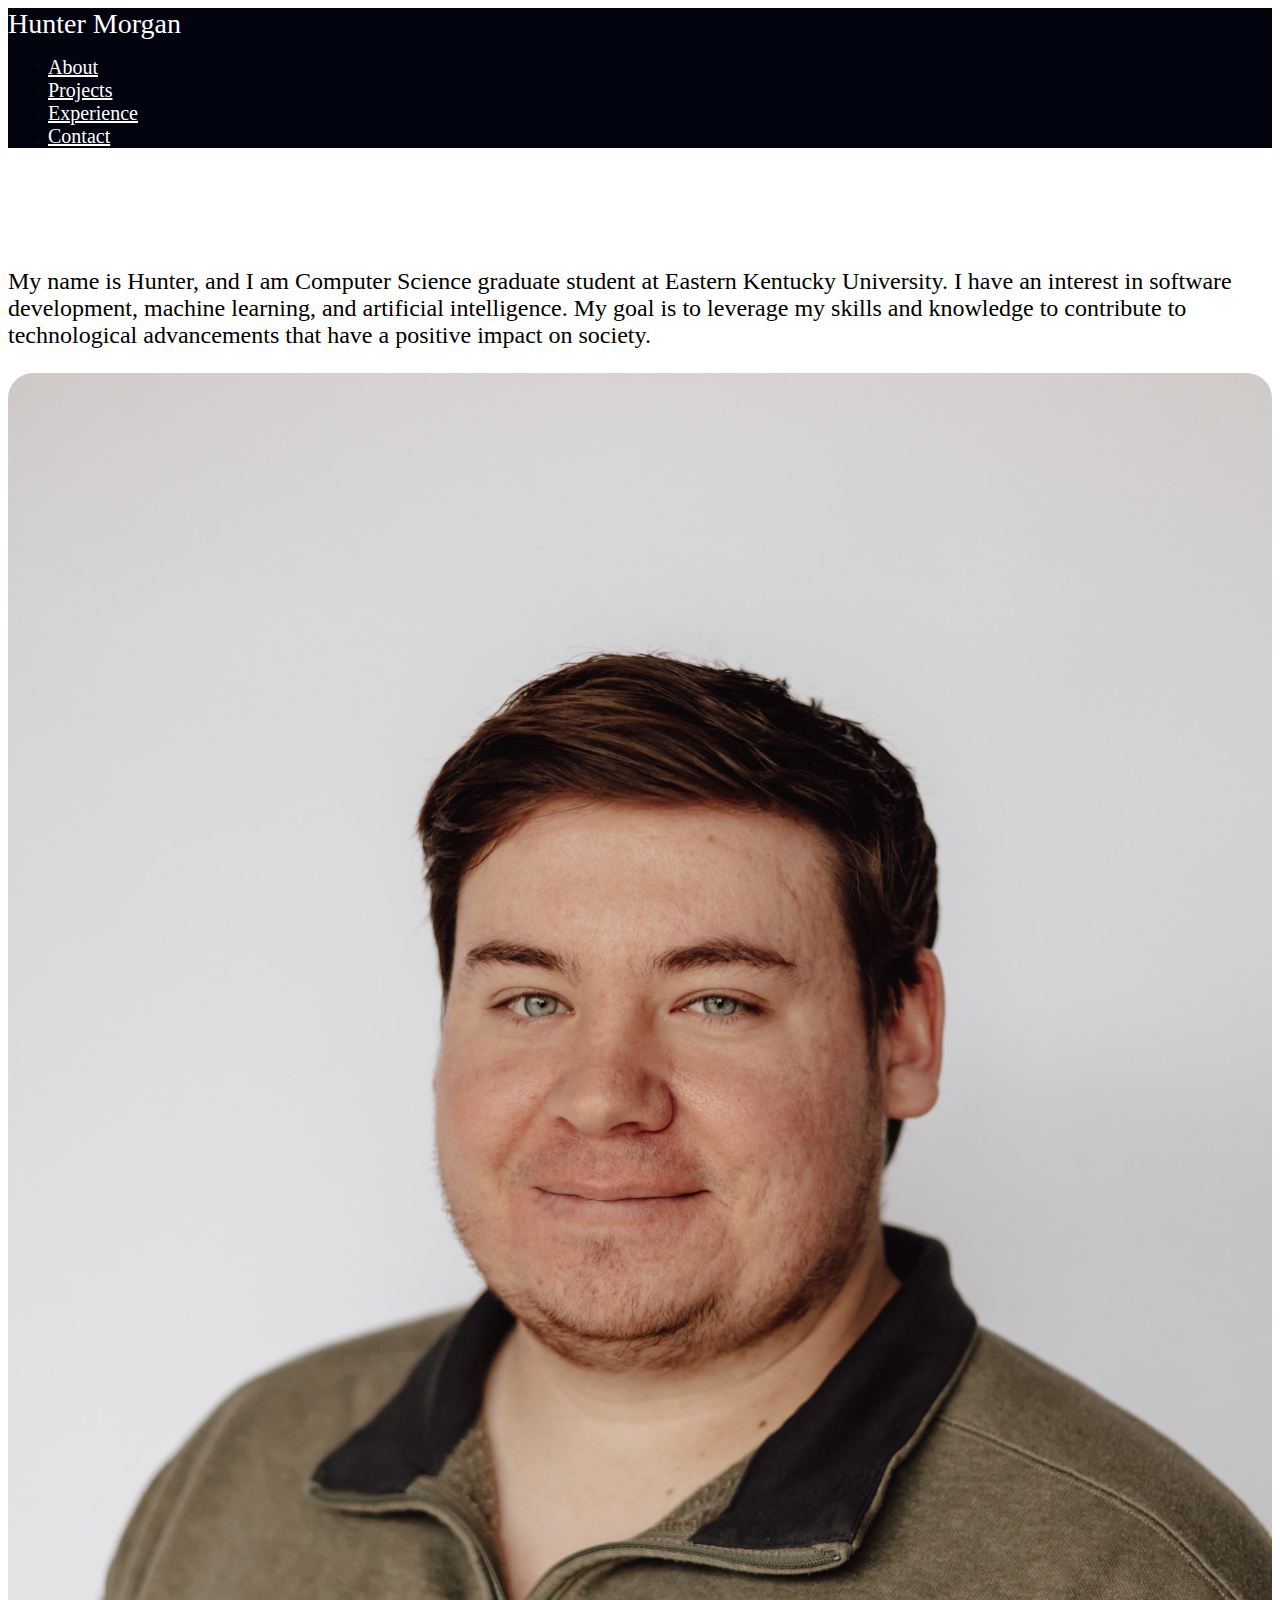
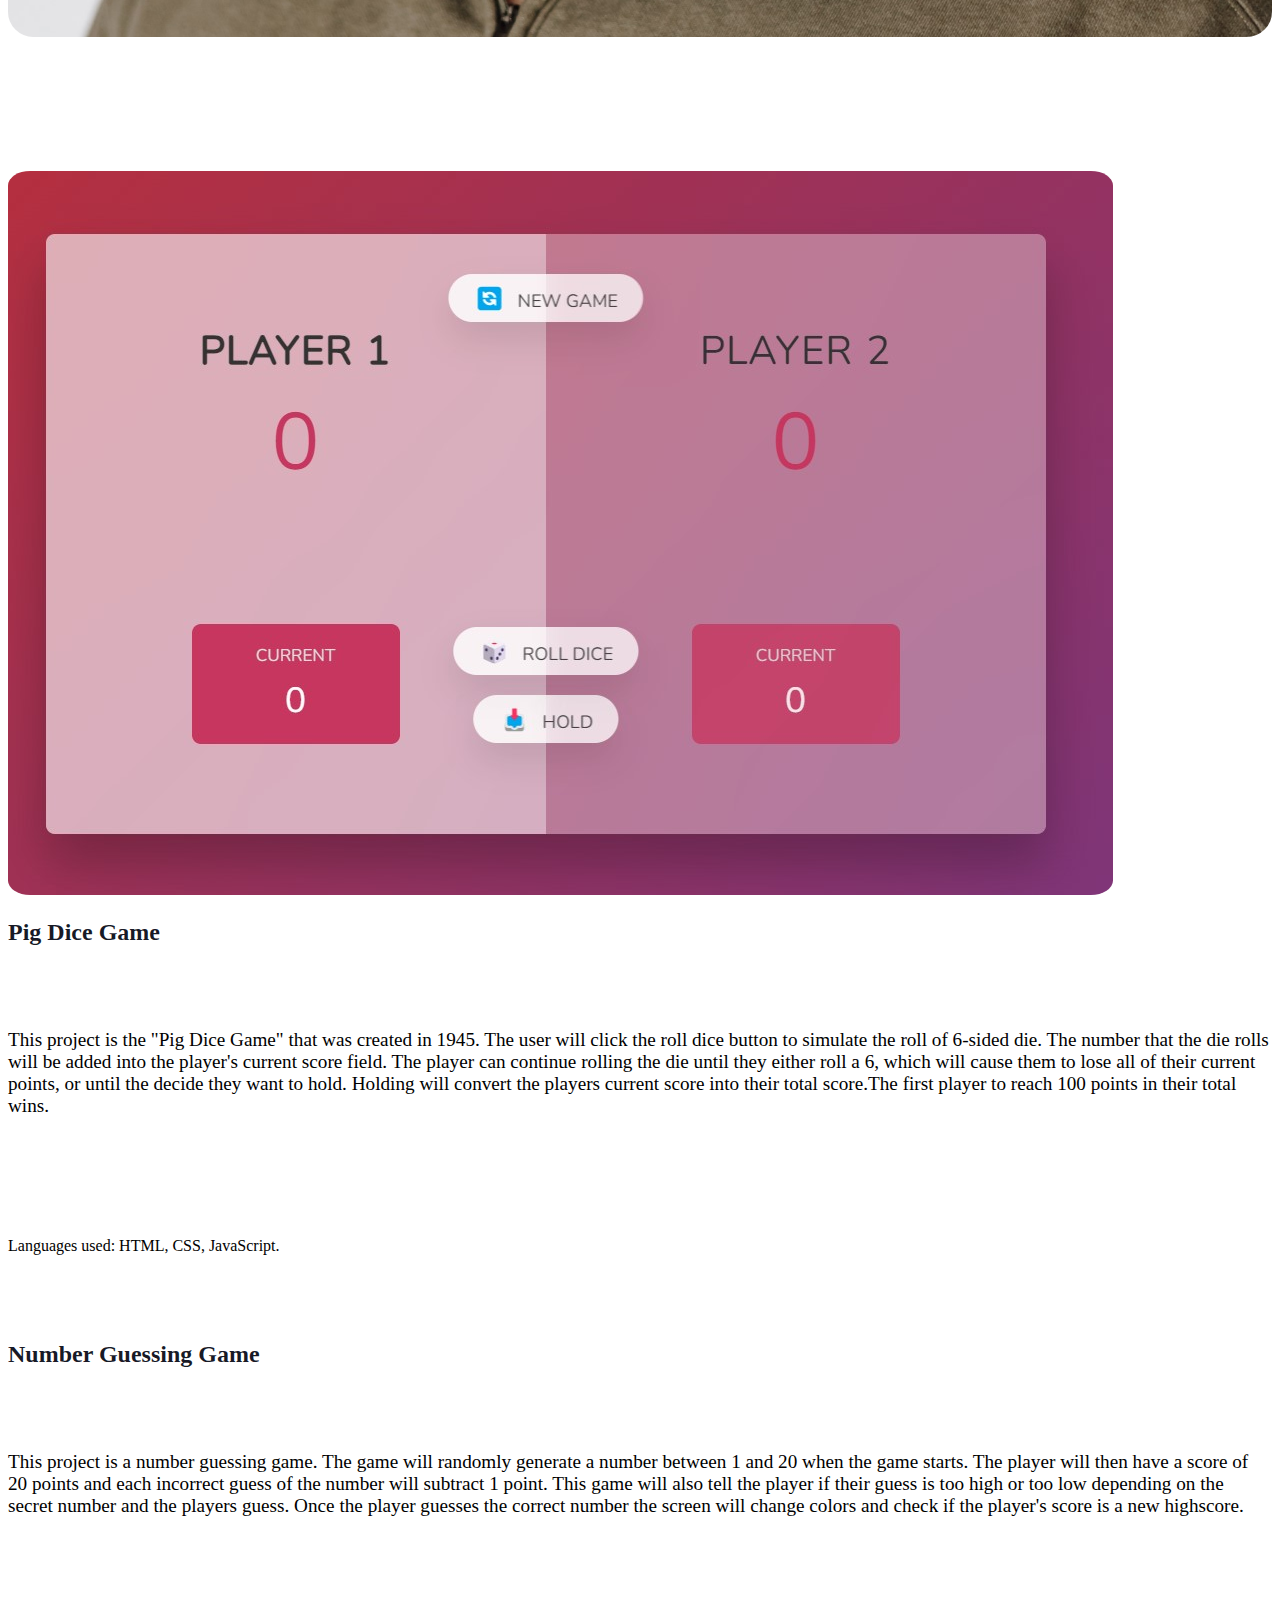
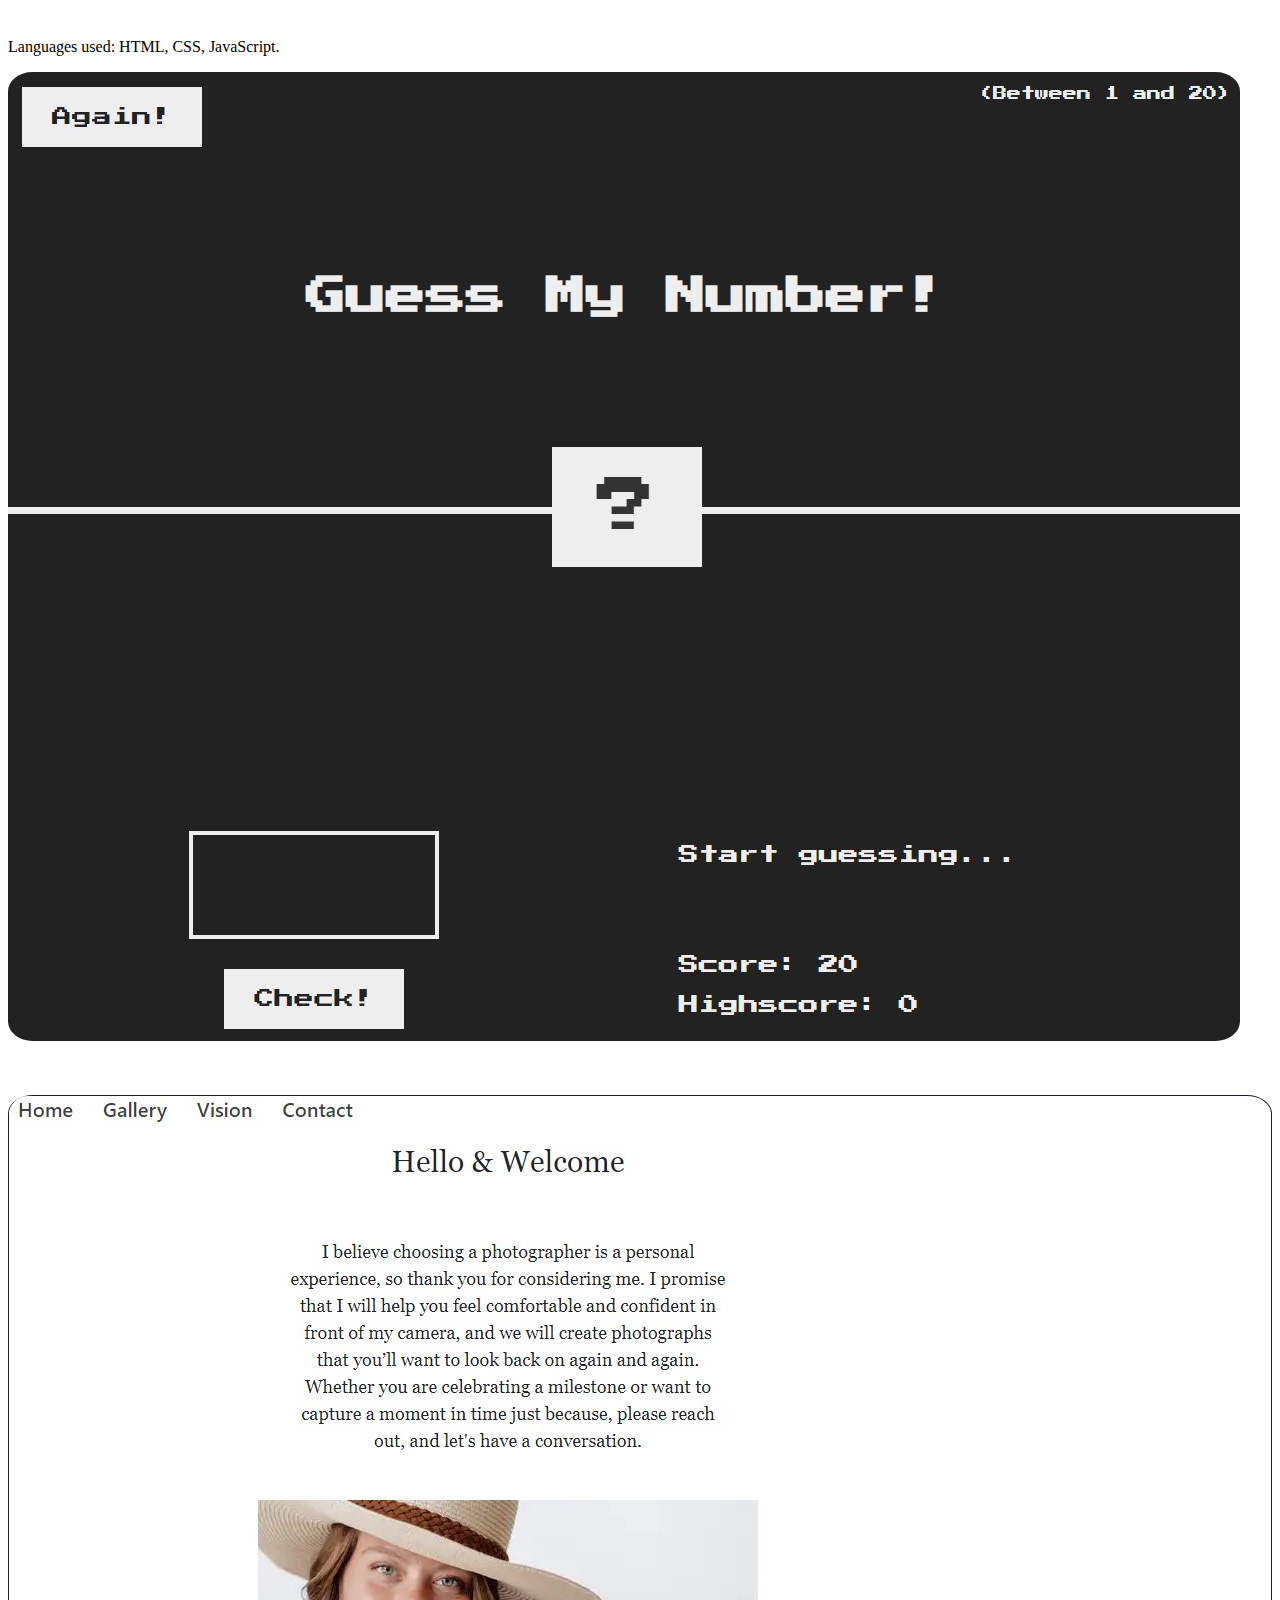
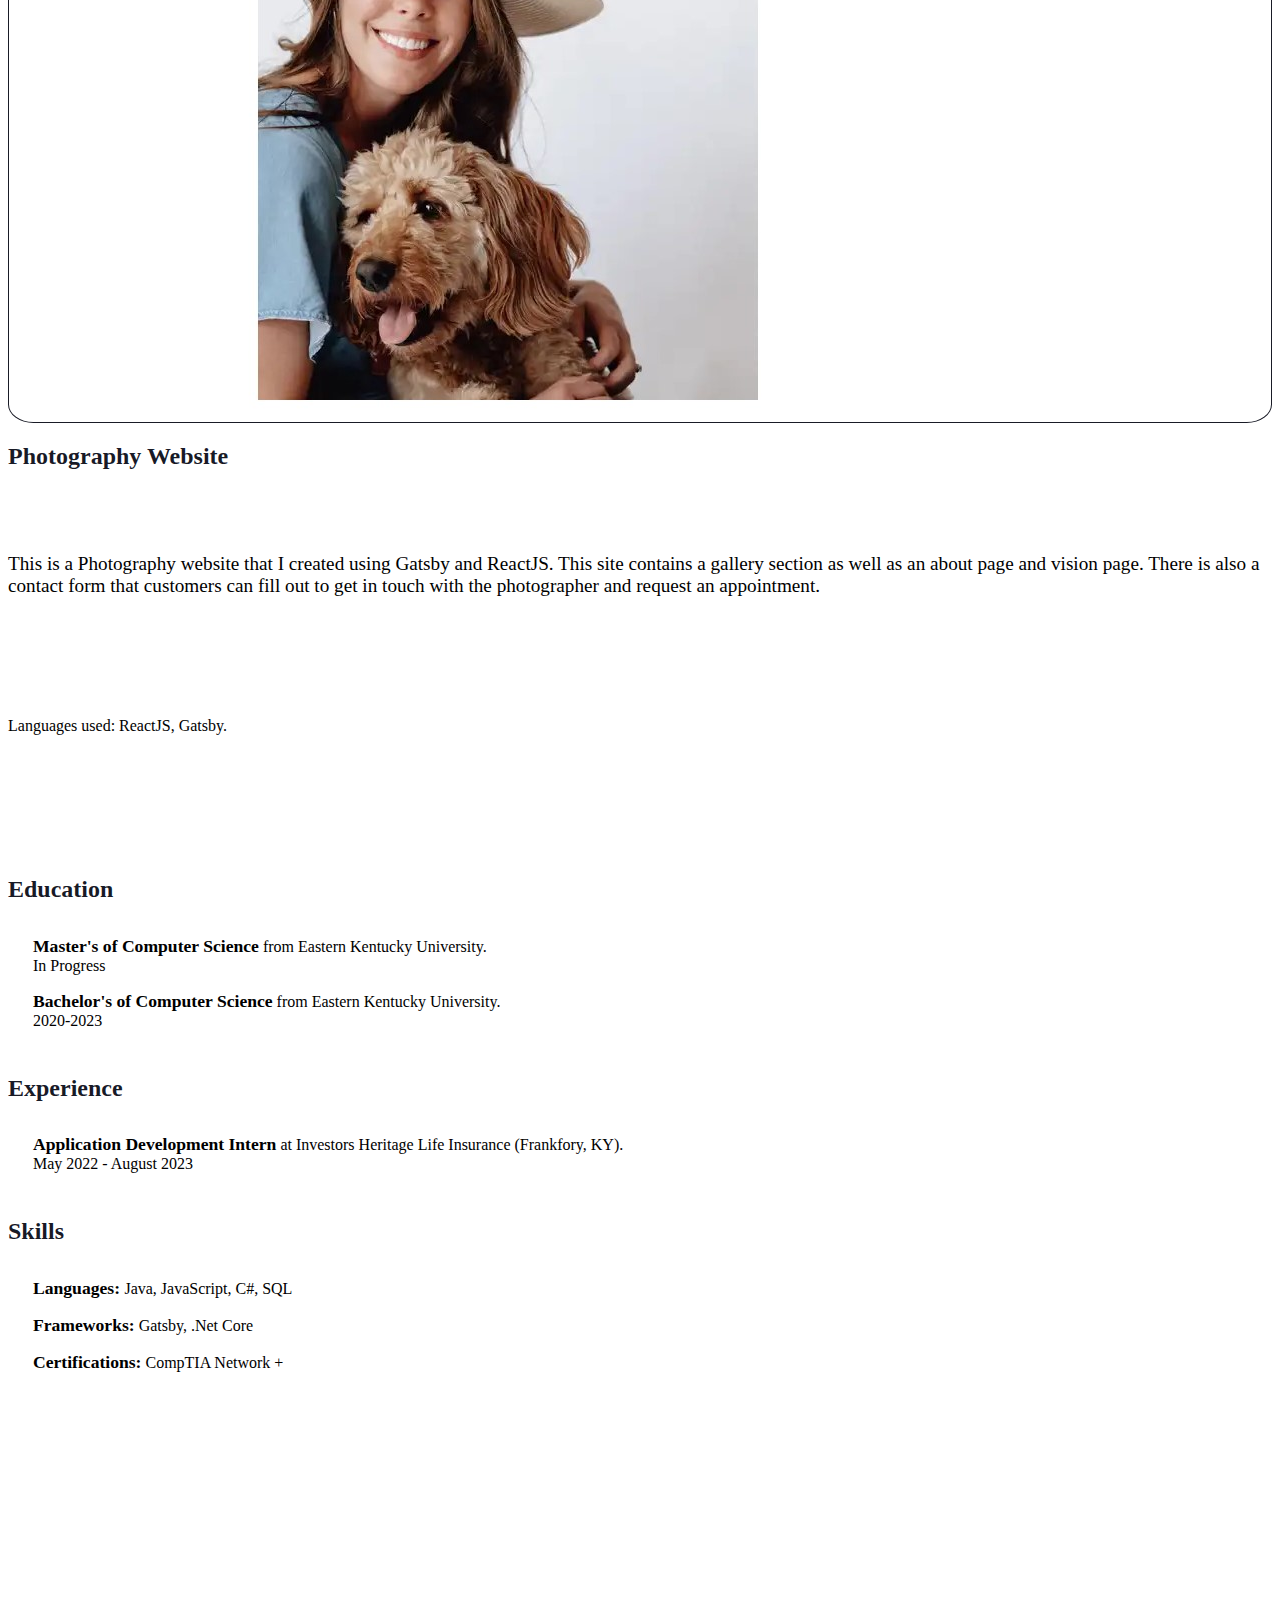
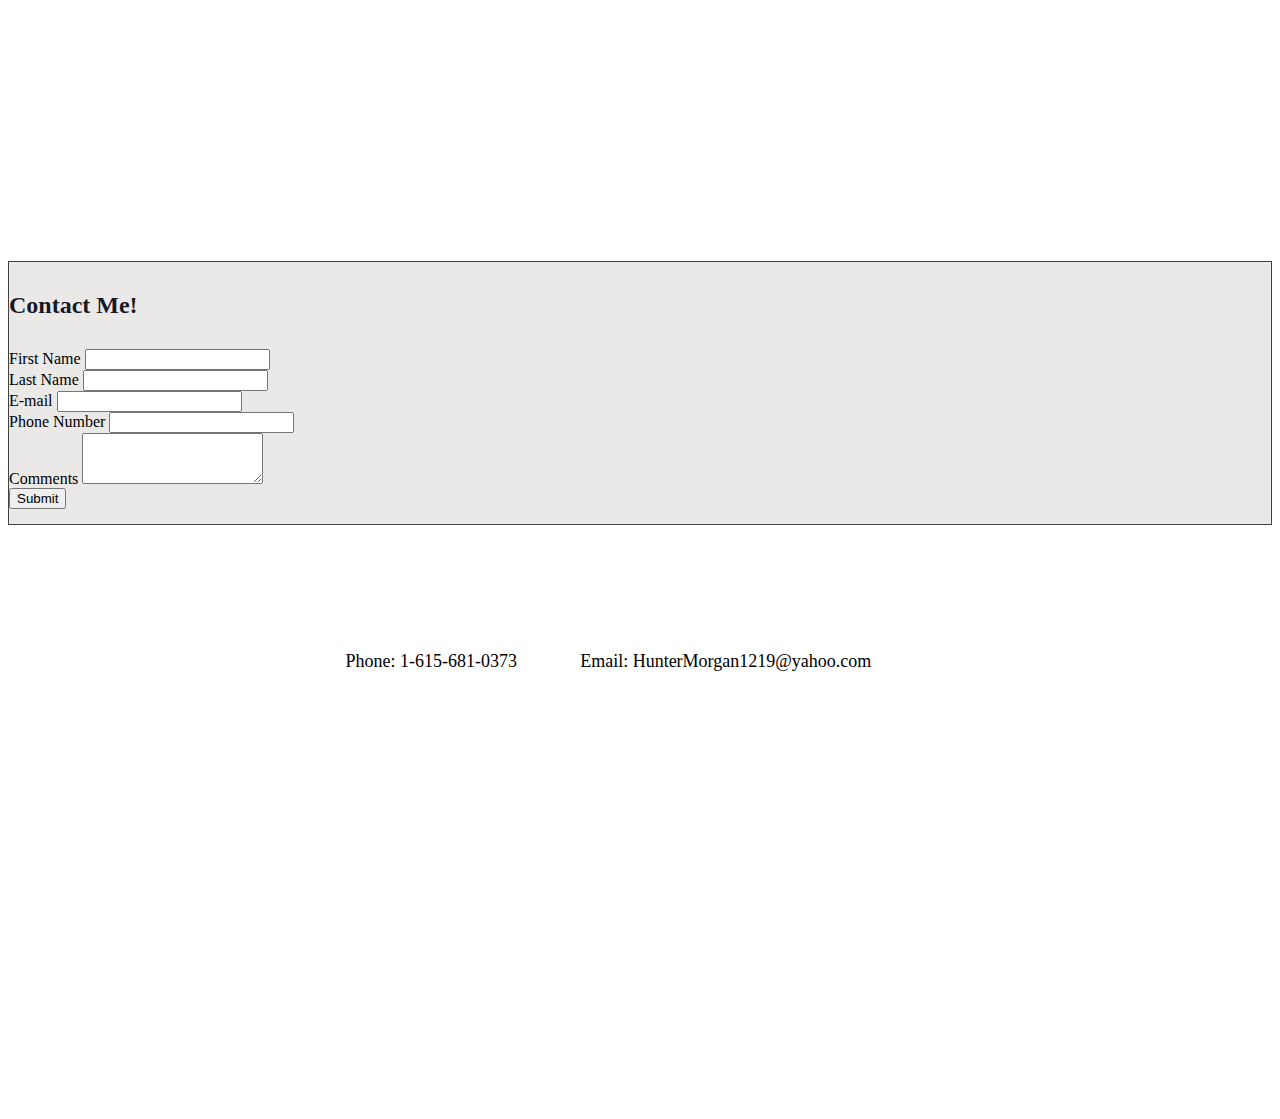
<file: index.html>
<!DOCTYPE html>
<html lang="en">
  <head>
    <meta charset="UTF-8" />
    <meta name="viewport" content="width=device-width, initial-scale=1.0" />
    <title>Portfolio</title>
    <link
      rel="stylesheet"
      href="https://cdnjs.cloudflare.com/ajax/libs/font-awesome/6.5.1/css/all.min.css"
      integrity="sha512-DTOQO9RWCH3ppGqcWaEA1BIZOC6xxalwEsw9c2QQeAIftl+Vegovlnee1c9QX4TctnWMn13TZye+giMm8e2LwA=="
      crossorigin="anonymous"
      referrerpolicy="no-referrer"
    />
    <link
      href="https://cdn.jsdelivr.net/npm/bootstrap@5.3.2/dist/css/bootstrap.min.css"
      rel="stylesheet"
      integrity="sha384-T3c6CoIi6uLrA9TneNEoa7RxnatzjcDSCmG1MXxSR1GAsXEV/Dwwykc2MPK8M2HN"
      crossorigin="anonymous"
    />
    <link href="style.css" rel="stylesheet" />
  </head>
  <body>
    <header>
      <nav class="navbar fixed-top navbar-expand-lg px-5">
        <span class="brand">Hunter Morgan</span>
        <div class="navbar-collapse justify-content-end">
          <ul class="navbar-nav ml-auto">
            <li class="nav-item active">
              <a class="nav-link" href="#about">About</a>
            </li>
            <li class="nav-item">
              <a class="nav-link" href="#project">Projects</a>
            </li>
            <li class="nav-item">
              <a class="nav-link" href="#experience">Experience</a>
            </li>
            <li class="nav-item">
              <a class="nav-link" href="#contact">Contact</a>
            </li>
          </ul>
        </div>
      </nav>
    </header>
    <main>
      <!-- About/Home section -->
      <section id="about">
        <div class="container">
          <div class="row align-items-center">
            <div class="col-lg-7 text-center font-m">
              <p>
                My name is Hunter, and I am Computer Science graduate student at
                Eastern Kentucky University. I have an interest in software
                development, machine learning, and artificial intelligence. My
                goal is to leverage my skills and knowledge to contribute to
                technological advancements that have a positive impact on
                society.
              </p>
            </div>
            <div class="col-lg-5 picture-div">
              <img src="Images/Profile Picture.jpg" />
            </div>
          </div>
        </div>
      </section>
      <!-- Project section  -->
      <section id="project">
        <div class="container text-center">
          <div class="row align-items-center project-row">
            <div class="col-lg-7">
              <img src="Images/PigDiceGame.jpg" />
            </div>
            <div class="col-lg-5">
              <h2>Pig Dice Game</h2>
              <p class="description">
                This project is the "Pig Dice Game" that was created in 1945.
                The user will click the roll dice button to simulate the roll of
                6-sided die. The number that the die rolls will be added into
                the player's current score field. The player can continue
                rolling the die until they either roll a 6, which will cause
                them to lose all of their current points, or until the decide
                they want to hold. Holding will convert the players current
                score into their total score.The first player to reach 100
                points in their total wins.
              </p>
              <p class="languages">Languages used: HTML, CSS, JavaScript.</p>
              <a href="https://github.com/Hmorgan22/pig-dice-game"
                ><i class="fa-brands fa-github"></i
              ></a>
            </div>
          </div>
          <div
            class="row align-items-center project-row number-guessing-game-row"
          >
            <div class="col-lg-5">
              <h2>Number Guessing Game</h2>
              <p class="description">
                This project is a number guessing game. The game will randomly
                generate a number between 1 and 20 when the game starts. The
                player will then have a score of 20 points and each incorrect
                guess of the number will subtract 1 point. This game will also
                tell the player if their guess is too high or too low depending
                on the secret number and the players guess. Once the player
                guesses the correct number the screen will change colors and
                check if the player's score is a new highscore.
              </p>
              <p class="languages">Languages used: HTML, CSS, JavaScript.</p>
              <a href="https://github.com/Hmorgan22/guess-my-number"
                ><i class="fa-brands fa-github"></i
              ></a>
            </div>
            <div class="col-lg-7">
              <img src="Images/GuessNumber.jpg" />
            </div>
          </div>
          <div class="row align-items-center project-row">
            <div class="col-lg-7 bor">
              <img src="Images/PhotographySite.jpg" />
            </div>
            <div class="col-lg-5">
              <h2>Photography Website</h2>
              <p class="description">
                This is a Photography website that I created using Gatsby and
                ReactJS. This site contains a gallery section as well as an
                about page and vision page. There is also a contact form that
                customers can fill out to get in touch with the photographer and
                request an appointment.
              </p>
              <p class="languages">Languages used: ReactJS, Gatsby.</p>
              <a href="https://github.com/Hmorgan22/csc496-project3"
                ><i class="fa-brands fa-github"></i
              ></a>
            </div>
          </div>
        </div>
      </section>
      <!-- Experience section -->
      <section id="experience">
        <div class="container">
          <div class="row">
            <div class="col-lg-13">
              <h2 class="exp-h2">Education</h2>
              <div class="exp-p">
                <p>
                  <span>Master's of Computer Science</span> from Eastern
                  Kentucky University. <br />
                  In Progress
                </p>
              </div>
              <div class="exp-p">
                <p>
                  <span>Bachelor's of Computer Science</span> from Eastern
                  Kentucky University. <br />
                  2020-2023
                </p>
              </div>
            </div>
          </div>
          <div class="row">
            <div class="col-lg-12">
              <h2 class="exp-h2">Experience</h2>
              <div class="exp-p">
                <p>
                  <span>Application Development Intern</span> at Investors
                  Heritage Life Insurance (Frankfory, KY).
                  <br />
                  May 2022 - August 2023
                </p>
              </div>
            </div>
          </div>
          <div class="row">
            <div class="col-lg-12">
              <h2 class="exp-h2">Skills</h2>
              <div class="exp-p">
                <p><span>Languages: </span> Java, JavaScript, C#, SQL</p>
              </div>
              <div class="exp-p">
                <p><span>Frameworks:</span> Gatsby, .Net Core</p>
              </div>
              <div class="exp-p">
                <p><span>Certifications:</span> CompTIA Network +</p>
              </div>
            </div>
          </div>
        </div>
      </section>
      <!-- Contact section -->
      <section id="contact">
        <div class="container form-div">
          <h2>Contact Me!</h2>
          <form
            class="row g-3"
            action="https://formsubmit.co/579c0b8cb2f979f0bab0e60532143305"
            method="POST"
          >
            <!-- disable captcha and create a honeypot -->
            <input type="hidden" id="honey-pot" name="_honey" />
            <input type="hidden" name="_captcha" value="false" />
            <input
              type="hidden"
              name="_next"
              value="https://hmorgan22.github.io/portfolio/success.html"
            />
            <div class="col-md-6">
              <label for="first-name" class="form-label">First Name</label>
              <input
                type="text"
                class="form-control"
                id="first-name"
                name="name"
                required
              />
            </div>
            <div class="col-md-6">
              <label for="last-name" class="form-label">Last Name</label>
              <input
                type="text"
                class="form-control"
                name="last-name"
                id="last-name"
              />
            </div>
            <div class="col-md-8">
              <label for="email-info" class="form-label">E-mail</label>
              <input
                type="email"
                class="form-control"
                id="email-info"
                name="email"
                required
              />
            </div>
            <div class="col-md-4">
              <label for="phone-number" class="form-label">Phone Number</label>
              <input
                type="text"
                class="form-control"
                id="phone-number"
                name="phone-number"
              />
            </div>
            <div class="col-md-12">
              <label for="comments" class="form-label">Comments</label>
              <textarea
                class="form-control"
                id="comments"
                rows="3"
                name="comments"
                required
              ></textarea>
            </div>
            <div class="col-md-12">
              <button type="submit" class="btn btn-dark">Submit</button>
            </div>
          </form>
        </div>
        <footer>
          <div class="container">
            <div class="row">
              <div class="col-lg-12 foot">
                <span>Phone: 1-615-681-0373</span>
                <span>Email: HunterMorgan1219@yahoo.com</span>
                <a href="https://github.com/Hmorgan22?tab=repositories"
                  ><i class="fa-brands fa-github"></i
                ></a>
              </div>
            </div>
          </div>
        </footer>
      </section>
    </main>
    <script
      src="https://cdn.jsdelivr.net/npm/bootstrap@5.3.2/dist/js/bootstrap.bundle.min.js"
      integrity="sha384-C6RzsynM9kWDrMNeT87bh95OGNyZPhcTNXj1NW7RuBCsyN/o0jlpcV8Qyq46cDfL"
      crossorigin="anonymous"
    ></script>
    <script src="script.js"></script>
  </body>
</html>
</file>
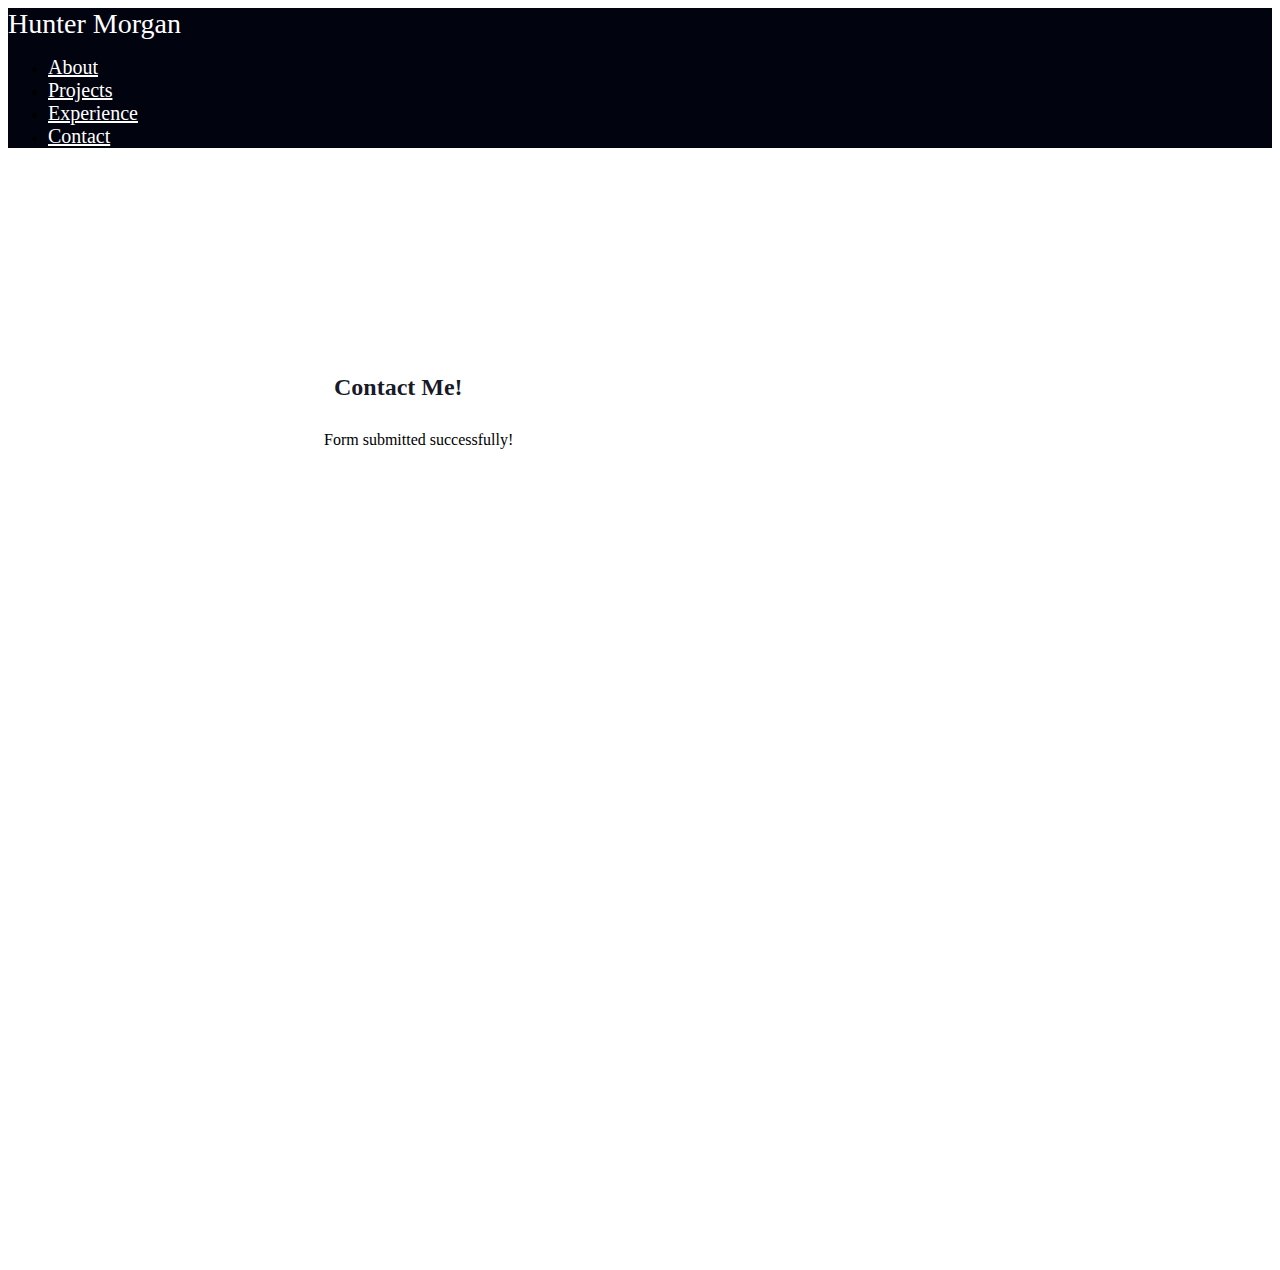
<file: success.html>
<!DOCTYPE html>
<html lang="en">
  <head>
    <meta charset="UTF-8" />
    <meta name="viewport" content="width=device-width, initial-scale=1.0" />
    <title>Portfolio</title>
    <link
      href="https://cdn.jsdelivr.net/npm/bootstrap@5.3.2/dist/css/bootstrap.min.css"
      rel="stylesheet"
      integrity="sha384-T3c6CoIi6uLrA9TneNEoa7RxnatzjcDSCmG1MXxSR1GAsXEV/Dwwykc2MPK8M2HN"
      crossorigin="anonymous"
    />
    <link href="style.css" rel="stylesheet" />
  </head>
  <body>
    <header>
      <nav class="navbar fixed-top navbar-expand-lg px-5">
        <span class="brand">Hunter Morgan</span>
        <div class="navbar-collapse justify-content-end">
          <ul class="navbar-nav ml-auto">
            <li class="nav-item active">
              <a class="nav-link" href="./index.html">About</a>
            </li>
            <li class="nav-item">
              <a class="nav-link" href="./index.html">Projects</a>
            </li>
            <li class="nav-item">
              <a class="nav-link" href="./index.html">Experience</a>
            </li>
            <li class="nav-item">
              <a class="nav-link" href="./index.html">Contact</a>
            </li>
          </ul>
        </div>
      </nav>
    </header>
    <main>
      <!-- Contact section -->
      <section id="contact">
        <div class="container text-center success-div center">
          <h2 class="form-h2">Contact Me!</h2>
          <p>Form submitted successfully!</p>
        </div>
      </section>
    </main>
    <footer></footer>

    <script
      src="https://cdn.jsdelivr.net/npm/bootstrap@5.3.2/dist/js/bootstrap.bundle.min.js"
      integrity="sha384-C6RzsynM9kWDrMNeT87bh95OGNyZPhcTNXj1NW7RuBCsyN/o0jlpcV8Qyq46cDfL"
      crossorigin="anonymous"
    ></script>
    <script src="script.js"></script>
  </body>
</html>
</file>
<file: style.css>
html {
  padding: 0;
  margin: 0;
  box-sizing: border-box;
}

@media only screen and (max-width: 1000px) {
  .container {
    padding-top: 20%;
  }

  #contact {
    padding-top: 215px;
  }

  .number-guessing-game-row .col-lg-5 {
    order: 2;
  }
  .number-guessing-game-row .col-lg-7 {
    order: 1;
  }
}

@media only screen and (max-width: 800px) {
  .container {
    padding-top: 30%;
  }

  #contact {
    padding-top: 220px;
  }

  .foot {
    flex-direction: column;
    align-items: center;
  }

  .foot span {
    padding-right: 0;
    padding-bottom: 5px;
  }
}

@media only screen and (max-width: 500px) {
  .container {
    padding-top: 45%;
  }

  #contact {
    padding-top: 230px;
  }
}

nav {
  background-color: rgba(1, 3, 15, 1);
}

.project-row {
  padding-top: 50px;
}

img {
  max-width: 100%;
  border-radius: 2%;
}

.nav-link {
  color: white;
  font-size: 125%;
}

.nav-link:hover {
  color: rgb(133, 129, 129);
}

.brand {
  color: white;
  font-size: 175%;
}

.description {
  padding-bottom: 8%;
  font-size: 120%;
}

h2 {
  color: rgba(1, 3, 15, 0.904);
  padding-bottom: 5%;
}

.form-div {
  margin-top: 50px;
  background-color: rgba(231, 230, 228, 0.877);
  padding-bottom: 15px;
  padding-top: 10px;
  border: 1px rgba(49, 49, 49, 0.904) solid;
}

.success-div {
  margin-top: 50px;
  padding-top: 100px;
}

.form-div h2 {
  padding-bottom: 10px;
}

#honey-pot {
  display: none;
}

.center {
  margin: auto;
  width: 50%;
}

.form-h2 {
  padding: 10px;
}

section {
  padding-top: 80px;
  min-height: 100vh;
}

.exp-h2 {
  padding-bottom: 1%;
  padding-top: 2%;
  color: rgba(1, 3, 15, 0.904);
}

.exp-p {
  padding-left: 25px;
}

.exp-p span {
  font-size: 110%;
  font-weight: bold;
}

.bor {
  border: 1px solid rgba(1, 3, 15, 0.904);
  max-width: 100%;
  border-radius: 2%;
}

.foot {
  display: flex;
  justify-content: center;
  font-size: 18px;
}

.foot span {
  padding-right: 5%;
}

a i {
  font-size: 30px;
  color: rgba(1, 3, 15, 0.904);
}

footer {
  margin-top: 10%;
}

.font-m p {
  font-size: 150%;
}

#about {
  display: flex;
  align-items: center; /* Vertically center the content */
  justify-content: center;
}
</file>
